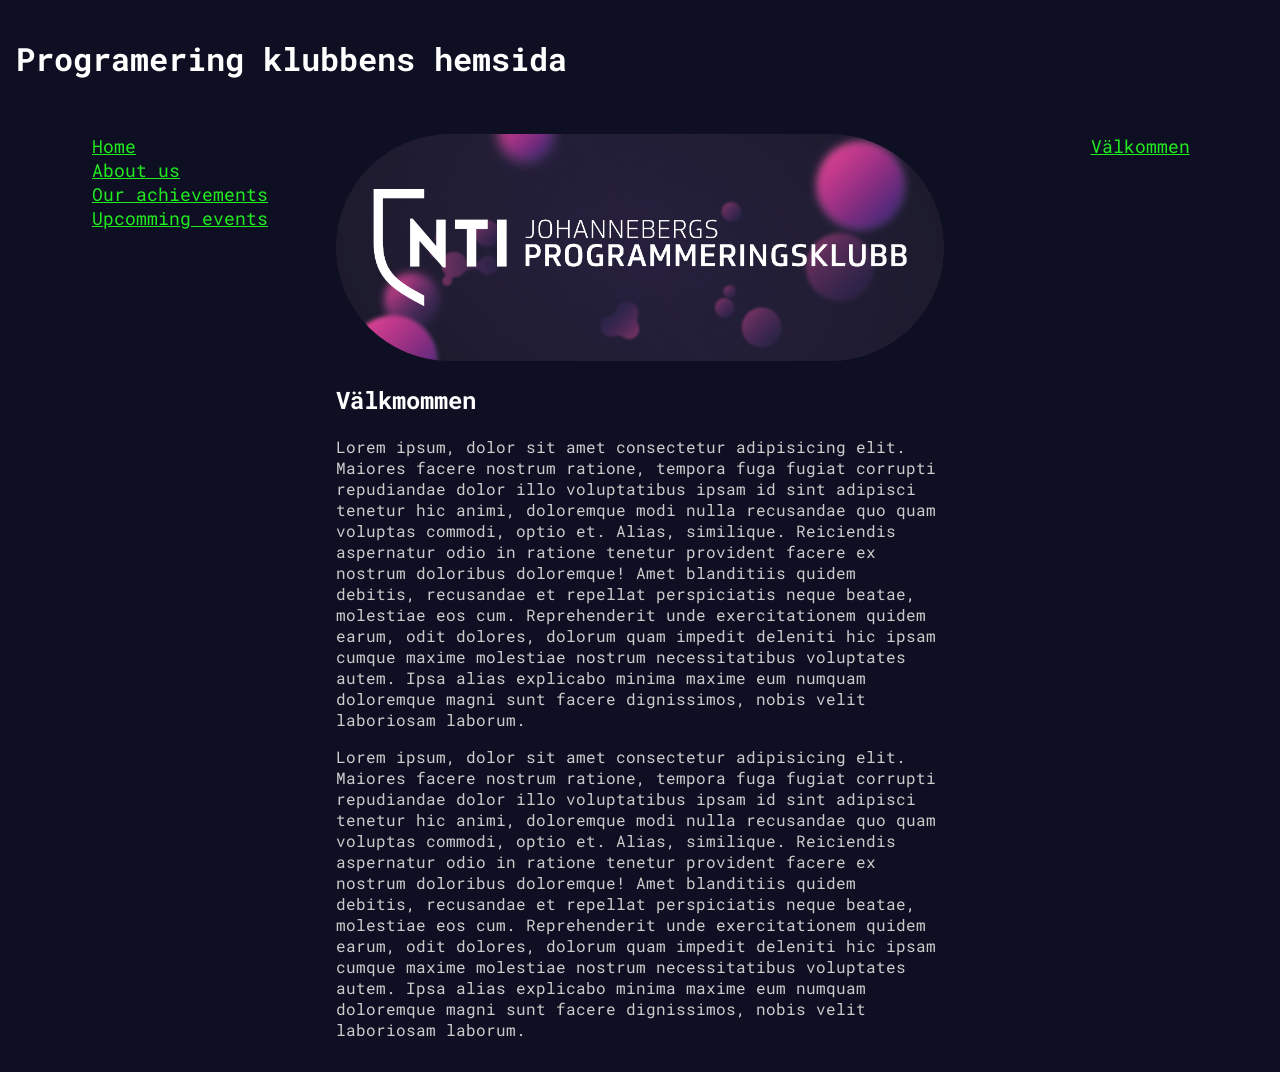
<file: index.html>
<!DOCTYPE html>
<html lang="en">
<head>
    <meta charset="UTF-8">
    <meta name="viewport" content="width=device-width, initial-scale=1.0">
    <link href="https://fonts.googleapis.com/icon?family=Material+Icons" rel="stylesheet">
    <link rel="stylesheet" href="/css/global.css">
    <link rel="stylesheet" href="/css/index.css">
    <title>Document</title>
</head>
<body>
    <div class="wrapper">
        <header>
            <h1>Programering klubbens hemsida</h1>
        </header>

        <div class="menu-btns">
            <div class="nav-btn">
                <i class="material-icons">menu</i>
            </div>
            <div class="aside-btn">
                <i class="material-icons">menu</i>
            </div>
        </div>

        <nav id="global-nav">
            <ul>
                <li><a href="./index.html">Home</a></li>
                <li><a href="./about.html">About us</a></li>
                <li><a href="./achievements.html">Our achievements</a></li>
                <li><a href="./upcoming.html">Upcomming events</a></li>
            </ul>
        </nav>

        <aside id="local-nav">
            <ul>
                <li><a href="#valkommen">Välkommen</a></li>
            </ul>
        </aside>

        <main>
            <img src="img/home_page_image.png" alt="prog-klubb logo" id="homepage-logo">
            <section>
                <h2 id="valkommen">Välkmommen</h2>
                <p>Lorem ipsum, dolor sit amet consectetur adipisicing elit. Maiores facere nostrum ratione, tempora fuga fugiat corrupti repudiandae dolor illo voluptatibus ipsam id sint adipisci tenetur hic animi, doloremque modi nulla recusandae quo quam voluptas commodi, optio et. Alias, similique. Reiciendis aspernatur odio in ratione tenetur provident facere ex nostrum doloribus doloremque! Amet blanditiis quidem debitis, recusandae et repellat perspiciatis neque beatae, molestiae eos cum. Reprehenderit unde exercitationem quidem earum, odit dolores, dolorum quam impedit deleniti hic ipsam cumque maxime molestiae nostrum necessitatibus voluptates autem. Ipsa alias explicabo minima maxime eum numquam doloremque magni sunt facere dignissimos, nobis velit laboriosam laborum.</p>
                <p>Lorem ipsum, dolor sit amet consectetur adipisicing elit. Maiores facere nostrum ratione, tempora fuga fugiat corrupti repudiandae dolor illo voluptatibus ipsam id sint adipisci tenetur hic animi, doloremque modi nulla recusandae quo quam voluptas commodi, optio et. Alias, similique. Reiciendis aspernatur odio in ratione tenetur provident facere ex nostrum doloribus doloremque! Amet blanditiis quidem debitis, recusandae et repellat perspiciatis neque beatae, molestiae eos cum. Reprehenderit unde exercitationem quidem earum, odit dolores, dolorum quam impedit deleniti hic ipsam cumque maxime molestiae nostrum necessitatibus voluptates autem. Ipsa alias explicabo minima maxime eum numquam doloremque magni sunt facere dignissimos, nobis velit laboriosam laborum.</p>

            </section>
            
            
        </main>

    </div>

    <nav id="mobile-global-nav">
    </nav>
    
    <aside id="mobile-local-nav">
    </aside>

    <div class="fade-layer hidden">
    </div>

    
    <script src="js/main.js"></script>
</body>

</html>
</file>
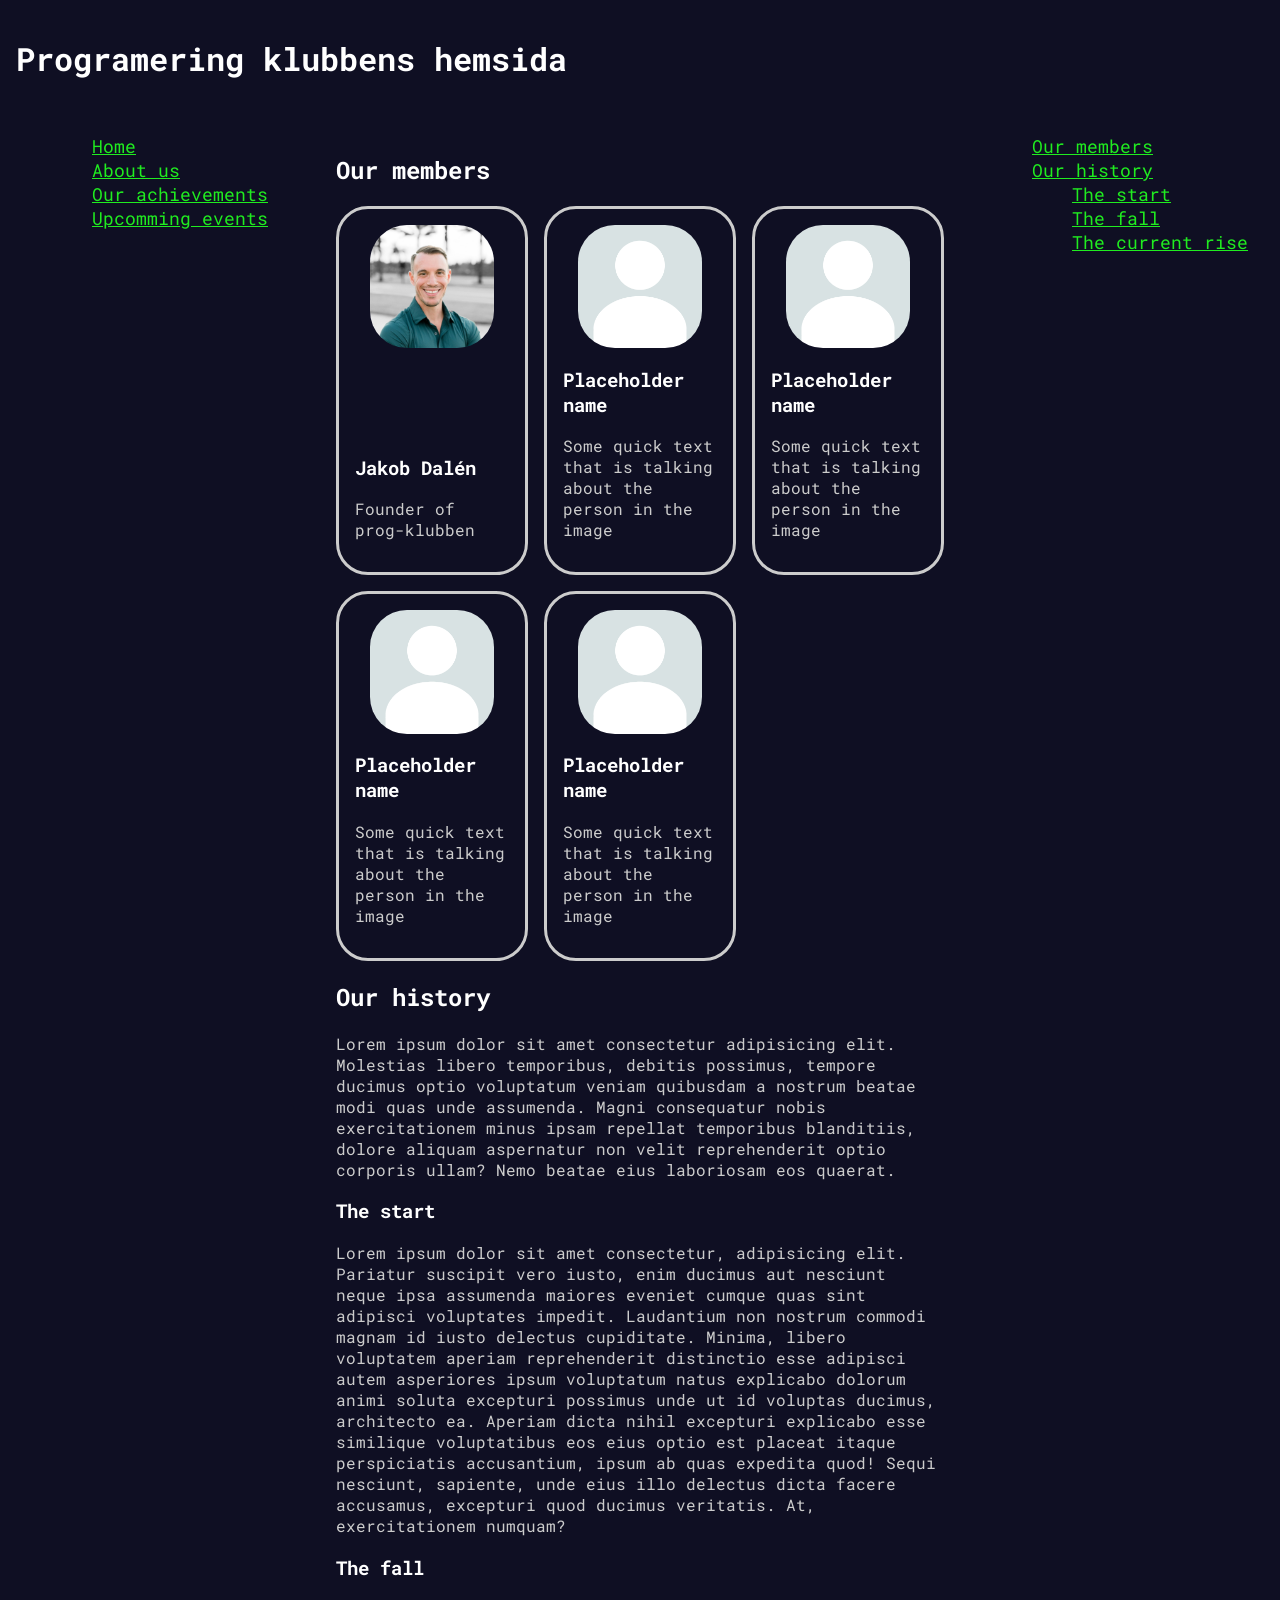
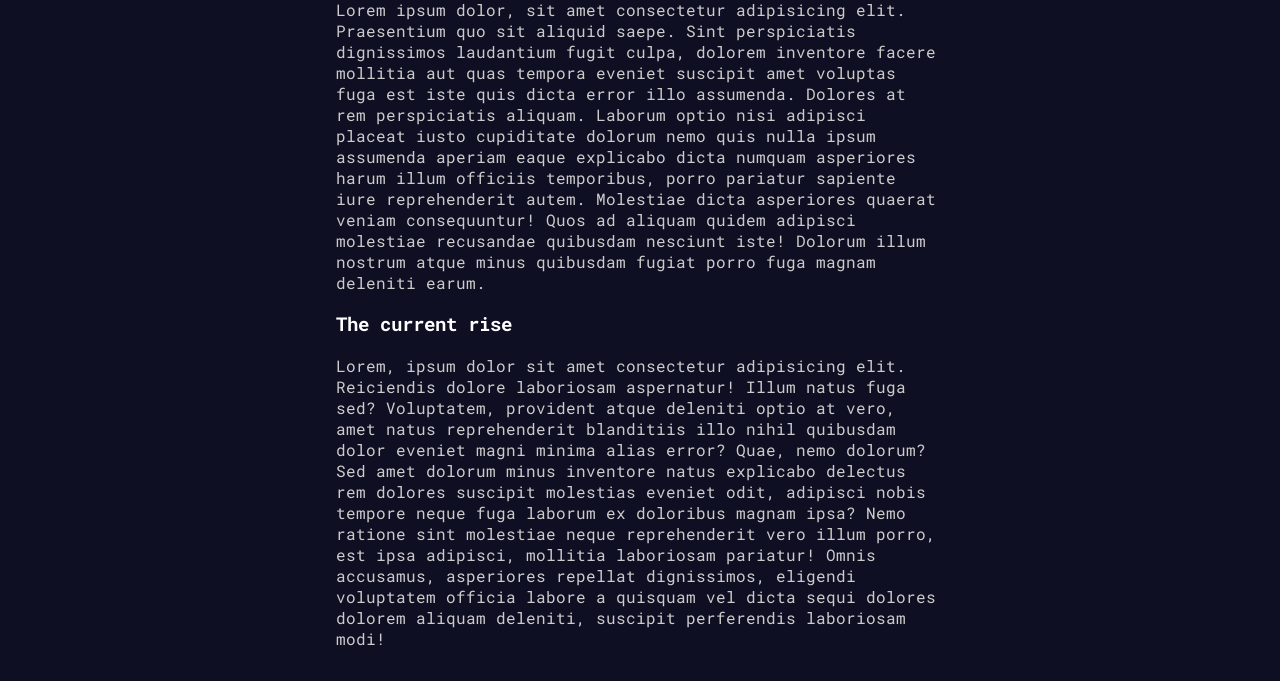
<file: about.html>
<!DOCTYPE html>
<html lang="en">
<head>
    <meta charset="UTF-8">
    <meta name="viewport" content="width=device-width, initial-scale=1.0">
    <link href="https://fonts.googleapis.com/icon?family=Material+Icons" rel="stylesheet">
    <link rel="stylesheet" href="/css/global.css">
    <link rel="stylesheet" href="/css/about.css">
    <title>Document</title>
</head>
<body>
    <div class="wrapper">
        <header>
            <h1>Programering klubbens hemsida</h1>
        </header>

        <div class="menu-btns">
            <div class="nav-btn">
                <i class="material-icons">menu</i>
            </div>
            <div class="aside-btn">
                <i class="material-icons">menu</i>
            </div>
        </div>

        <nav id="global-nav">
            <ul>
                <li><a href="./index.html">Home</a></li>
                <li><a href="./about.html">About us</a></li>
                <li><a href="./achievements.html">Our achievements</a></li>
                <li><a href="./upcoming.html">Upcomming events</a></li>
            </ul>
        </nav>

        <aside id="local-nav">
            <ul>
                <li><a href="#our-members">Our members</a></li>
                <li><a href="#our-history">Our history</a></li>
                <li><ul>
                    <li><a href="#start">The start</a></li>
                    <li><a href="#fall">The fall</a></li>
                    <li><a href="#rise">The current rise</a></li>
                </ul></li>
            </ul>
        </aside>

        <main>
            <h2 id="our-members">Our members</h2>
            <section class="members-section">
                <div class="members-wrapper">
                    <div class="member-card">
                        <img src="img/PFPs/pfp.jpg" alt="picture of Jakob Dalén" class="pfp">
                        <div class="member-text">
                            <h3>Jakob Dalén</h3>
                            <p>Founder of prog-klubben</p>
                        </div>
                    </div>
                    <div class="member-card">
                        <img src="img/PFPs/pfp_placeholder.jpg" alt="profile picture placeholder" class="pfp">
                        <div class="member-text">
                            <h3>Placeholder name</h3>
                            <p>Some quick text that is talking about the person in the image</p>
                        </div>
                    </div>
                    <div class="member-card">
                        <img src="img/PFPs/pfp_placeholder.jpg" alt="profile picture placeholder" class="pfp">
                        <div class="member-text">
                            <h3>Placeholder name</h3>
                            <p>Some quick text that is talking about the person in the image</p>
                        </div>
                    </div>
                    <div class="member-card">
                        <img src="img/PFPs/pfp_placeholder.jpg" alt="profile picture placeholder" class="pfp">
                        <div class="member-text">
                            <h3>Placeholder name</h3>
                            <p>Some quick text that is talking about the person in the image</p>
                        </div>
                    </div>
                    <div class="member-card">
                        <img src="img/PFPs/pfp_placeholder.jpg" alt="profile picture placeholder" class="pfp">
                        <div class="member-text">
                            <h3>Placeholder name</h3>
                            <p>Some quick text that is talking about the person in the image</p>
                        </div>
                    </div>
                    
                </div>
            </section>
            <h2 id="our-history">Our history</h2>
            <section class="history-section">
                <p>Lorem ipsum dolor sit amet consectetur adipisicing elit. Molestias libero temporibus, debitis possimus, tempore ducimus optio voluptatum veniam quibusdam a nostrum beatae modi quas unde assumenda. Magni consequatur nobis exercitationem minus ipsam repellat temporibus blanditiis, dolore aliquam aspernatur non velit reprehenderit optio corporis ullam? Nemo beatae eius laboriosam eos quaerat.</p>
                <h3 id="start">The start</h3>
                <p>Lorem ipsum dolor sit amet consectetur, adipisicing elit. Pariatur suscipit vero iusto, enim ducimus aut nesciunt neque ipsa assumenda maiores eveniet cumque quas sint adipisci voluptates impedit. Laudantium non nostrum commodi magnam id iusto delectus cupiditate. Minima, libero voluptatem aperiam reprehenderit distinctio esse adipisci autem asperiores ipsum voluptatum natus explicabo dolorum animi soluta excepturi possimus unde ut id voluptas ducimus, architecto ea. Aperiam dicta nihil excepturi explicabo esse similique voluptatibus eos eius optio est placeat itaque perspiciatis accusantium, ipsum ab quas expedita quod! Sequi nesciunt, sapiente, unde eius illo delectus dicta facere accusamus, excepturi quod ducimus veritatis. At, exercitationem numquam?</p>
                
                <h3 id="fall">The fall</h3>
                <p>Lorem ipsum dolor, sit amet consectetur adipisicing elit. Praesentium quo sit aliquid saepe. Sint perspiciatis dignissimos laudantium fugit culpa, dolorem inventore facere mollitia aut quas tempora eveniet suscipit amet voluptas fuga est iste quis dicta error illo assumenda. Dolores at rem perspiciatis aliquam. Laborum optio nisi adipisci placeat iusto cupiditate dolorum nemo quis nulla ipsum assumenda aperiam eaque explicabo dicta numquam asperiores harum illum officiis temporibus, porro pariatur sapiente iure reprehenderit autem. Molestiae dicta asperiores quaerat veniam consequuntur! Quos ad aliquam quidem adipisci molestiae recusandae quibusdam nesciunt iste! Dolorum illum nostrum atque minus quibusdam fugiat porro fuga magnam deleniti earum.</p>

                <h3 id="rise">The current rise</h3>
                <p>Lorem, ipsum dolor sit amet consectetur adipisicing elit. Reiciendis dolore laboriosam aspernatur! Illum natus fuga sed? Voluptatem, provident atque deleniti optio at vero, amet natus reprehenderit blanditiis illo nihil quibusdam dolor eveniet magni minima alias error? Quae, nemo dolorum? Sed amet dolorum minus inventore natus explicabo delectus rem dolores suscipit molestias eveniet odit, adipisci nobis tempore neque fuga laborum ex doloribus magnam ipsa? Nemo ratione sint molestiae neque reprehenderit vero illum porro, est ipsa adipisci, mollitia laboriosam pariatur! Omnis accusamus, asperiores repellat dignissimos, eligendi voluptatem officia labore a quisquam vel dicta sequi dolores dolorem aliquam deleniti, suscipit perferendis laboriosam modi!</p>
            
            
            </section>
        </main>

    </div>

    <nav id="mobile-global-nav">
    </nav>
    
    <aside id="mobile-local-nav">
    </aside>

    <div class="fade-layer hidden">
    </div>

    
    <script src="js/main.js"></script>
</body>

</html>
</file>
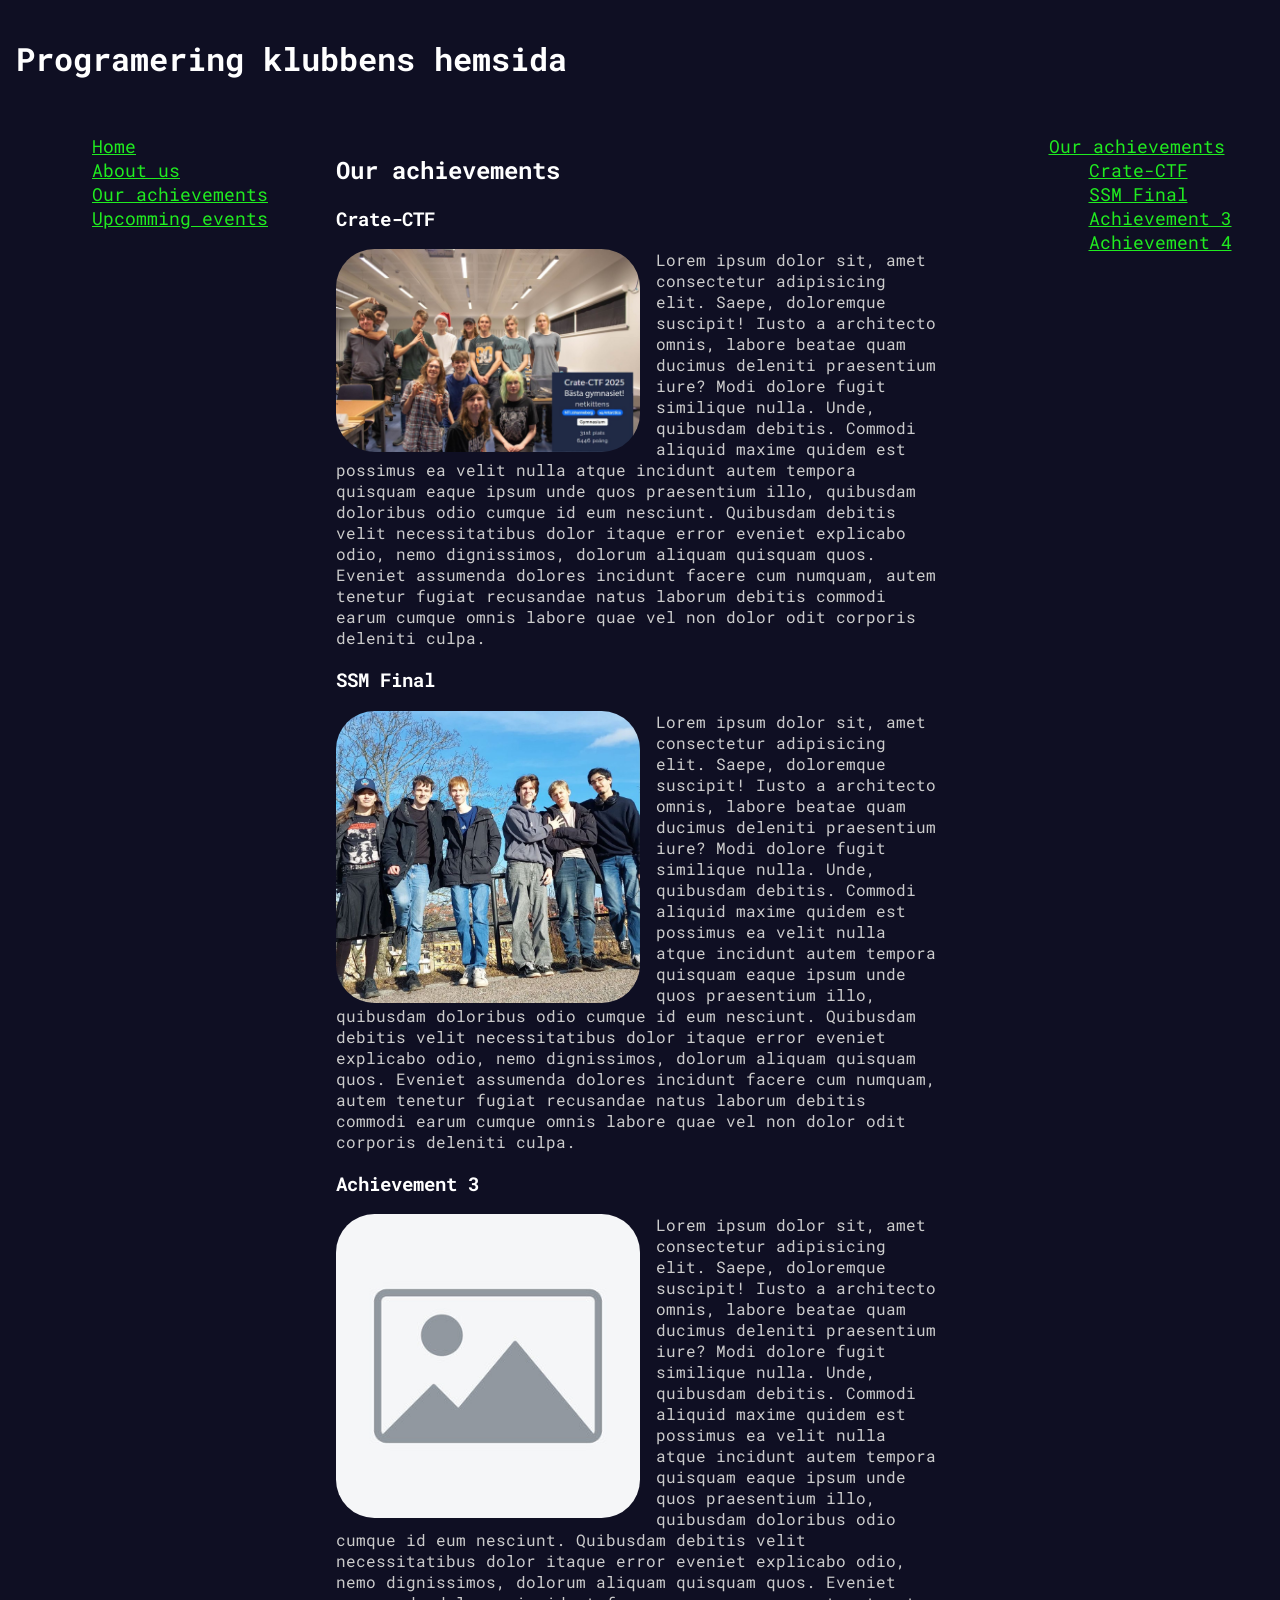
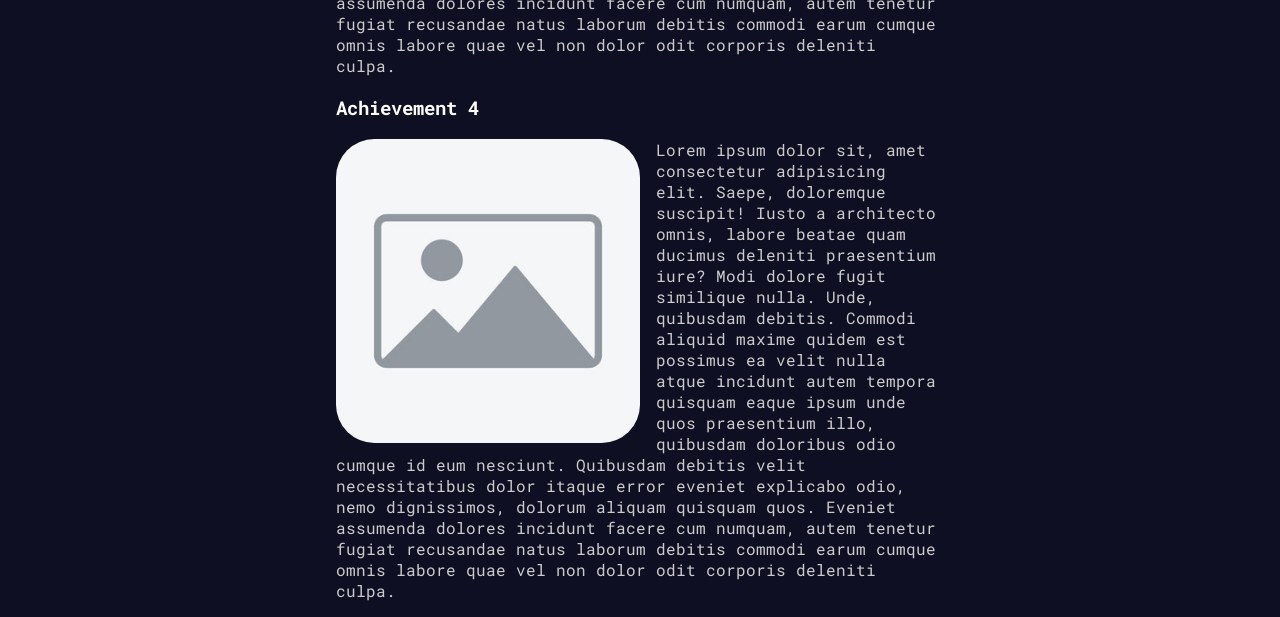
<file: achievements.html>
<!DOCTYPE html>
<html lang="en">
<head>
    <meta charset="UTF-8">
    <meta name="viewport" content="width=device-width, initial-scale=1.0">
    <link href="https://fonts.googleapis.com/icon?family=Material+Icons" rel="stylesheet">
    <link rel="stylesheet" href="/css/global.css">
    <link rel="stylesheet" href="/css/achivements.css">
    <title>Document</title>
</head>
<body>
    <div class="wrapper">
        <header>
            <h1>Programering klubbens hemsida</h1>
        </header>

        <div class="menu-btns">
            <div class="nav-btn">
                <i class="material-icons">menu</i>
            </div>
            <div class="aside-btn">
                <i class="material-icons">menu</i>
            </div>
        </div>

        <nav id="global-nav">
            <ul>
                <li><a href="./index.html">Home</a></li>
                <li><a href="./about.html">About us</a></li>
                <li><a href="./achievements.html">Our achievements</a></li>
                <li><a href="./upcoming.html">Upcomming events</a></li>
            </ul>
        </nav>

        <aside id="local-nav">
            <ul>
                <li><a href="#our-achievements">Our achievements</a></li>
                <li><ul>
                    <li><a href="#crate-ctf">Crate-CTF</a></li>
                    <li><a href="#ssm-final">SSM Final</a></li>
                    <li><a href="#achievement-3">Achievement 3</a></li>
                    <li><a href="#achievement-4">Achievement 4</a></li>
                </ul></li>
            </ul>
        </aside>

        <main id="main-page">
            <h2 id="our-achievements">Our achievements</h2>
            <section>
                <h3 id="crate-ctf">Crate-CTF</h3>
                <div class="achievement-block">
                    <img src="img/achievements/Crate-CTF2025.jpg" alt="netkittens group photo">
                    <span>Lorem ipsum dolor sit, amet consectetur adipisicing elit. Saepe, doloremque suscipit! Iusto a architecto omnis, labore beatae quam ducimus deleniti praesentium iure? Modi dolore fugit similique nulla. Unde, quibusdam debitis. Commodi aliquid maxime quidem est possimus ea velit nulla atque incidunt autem tempora quisquam eaque ipsum unde quos praesentium illo, quibusdam doloribus odio cumque id eum nesciunt. Quibusdam debitis velit necessitatibus dolor itaque error eveniet explicabo odio, nemo dignissimos, dolorum aliquam quisquam quos. Eveniet assumenda dolores incidunt facere cum numquam, autem tenetur fugiat recusandae natus laborum debitis commodi earum cumque omnis labore quae vel non dolor odit corporis deleniti culpa.</span>
                </div>

                <h3 id="ssm-final">SSM Final</h3>
                <div class="achievement-block">
                    <img src="img/achievements/ssm_final.jpg" alt="nti's team's groupphoto">
                    <span>Lorem ipsum dolor sit, amet consectetur adipisicing elit. Saepe, doloremque suscipit! Iusto a architecto omnis, labore beatae quam ducimus deleniti praesentium iure? Modi dolore fugit similique nulla. Unde, quibusdam debitis. Commodi aliquid maxime quidem est possimus ea velit nulla atque incidunt autem tempora quisquam eaque ipsum unde quos praesentium illo, quibusdam doloribus odio cumque id eum nesciunt. Quibusdam debitis velit necessitatibus dolor itaque error eveniet explicabo odio, nemo dignissimos, dolorum aliquam quisquam quos. Eveniet assumenda dolores incidunt facere cum numquam, autem tenetur fugiat recusandae natus laborum debitis commodi earum cumque omnis labore quae vel non dolor odit corporis deleniti culpa.</span>
                </div>

                <h3 id="achievement-3">Achievement 3</h3>
                <div class="achievement-block">
                    <img src="img/achievements/achievement_placeholder.png" alt="placeholder achievement image">
                    <span>Lorem ipsum dolor sit, amet consectetur adipisicing elit. Saepe, doloremque suscipit! Iusto a architecto omnis, labore beatae quam ducimus deleniti praesentium iure? Modi dolore fugit similique nulla. Unde, quibusdam debitis. Commodi aliquid maxime quidem est possimus ea velit nulla atque incidunt autem tempora quisquam eaque ipsum unde quos praesentium illo, quibusdam doloribus odio cumque id eum nesciunt. Quibusdam debitis velit necessitatibus dolor itaque error eveniet explicabo odio, nemo dignissimos, dolorum aliquam quisquam quos. Eveniet assumenda dolores incidunt facere cum numquam, autem tenetur fugiat recusandae natus laborum debitis commodi earum cumque omnis labore quae vel non dolor odit corporis deleniti culpa.</span>
                </div>

                <h3 id="achievement-4">Achievement 4</h3>
                <div class="achievement-block">
                    <img src="img/achievements/achievement_placeholder.png" alt="placeholder achievement image">
                    <span>Lorem ipsum dolor sit, amet consectetur adipisicing elit. Saepe, doloremque suscipit! Iusto a architecto omnis, labore beatae quam ducimus deleniti praesentium iure? Modi dolore fugit similique nulla. Unde, quibusdam debitis. Commodi aliquid maxime quidem est possimus ea velit nulla atque incidunt autem tempora quisquam eaque ipsum unde quos praesentium illo, quibusdam doloribus odio cumque id eum nesciunt. Quibusdam debitis velit necessitatibus dolor itaque error eveniet explicabo odio, nemo dignissimos, dolorum aliquam quisquam quos. Eveniet assumenda dolores incidunt facere cum numquam, autem tenetur fugiat recusandae natus laborum debitis commodi earum cumque omnis labore quae vel non dolor odit corporis deleniti culpa.</span>
                </div>
            </section>
           
            
        </main>

    </div>

    <nav id="mobile-global-nav">
    </nav>
    
    <aside id="mobile-local-nav">
    </aside>

    <div class="fade-layer hidden">
    </div>

    
    <script src="js/main.js"></script>
</body>

</html>
</file>
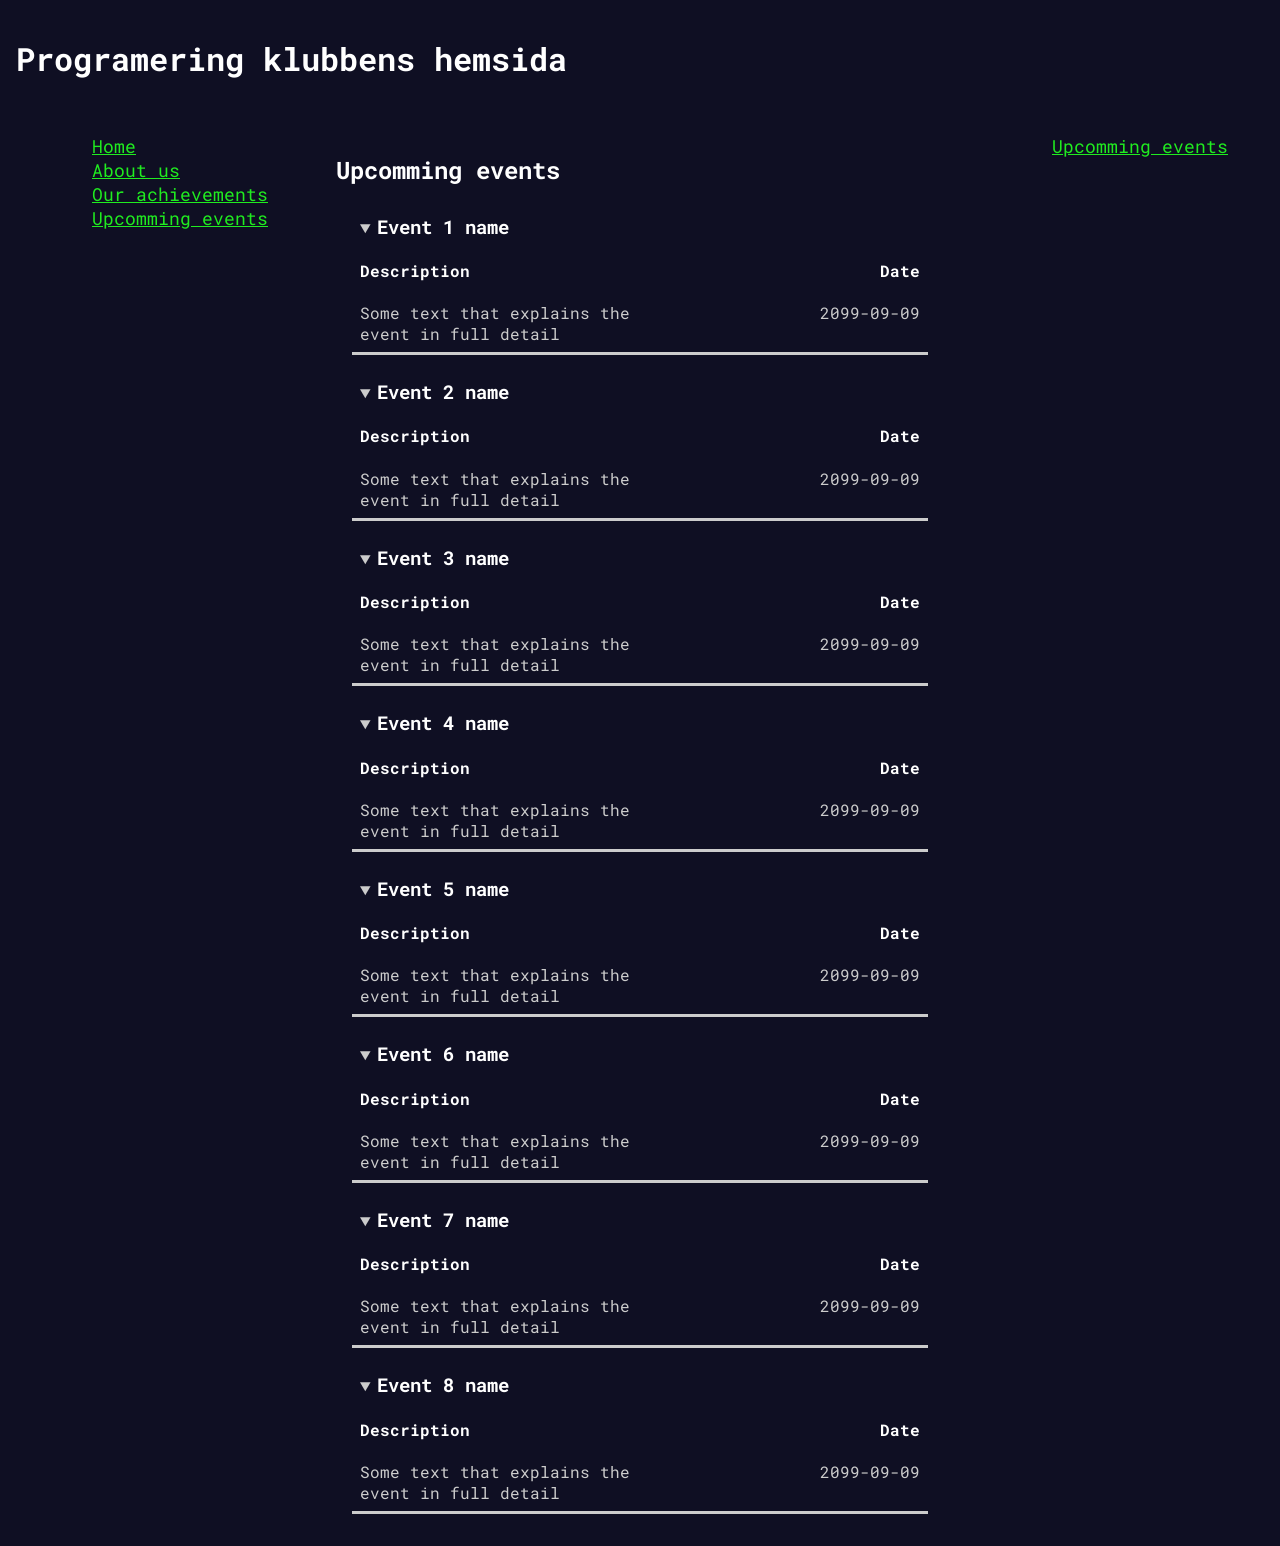
<file: upcoming.html>
<!DOCTYPE html>
<html lang="en">
<head>
    <meta charset="UTF-8">
    <meta name="viewport" content="width=device-width, initial-scale=1.0">
    <link href="https://fonts.googleapis.com/icon?family=Material+Icons" rel="stylesheet">
    <link rel="stylesheet" href="/css/global.css">
    <link rel="stylesheet" href="/css/upcoming.css">
    <title>Document</title>
</head>


<body>
    <div class="wrapper">
        <header>
            <h1>Programering klubbens hemsida</h1>
        </header>

        <div class="menu-btns">
            <div class="nav-btn">
                <i class="material-icons">menu</i>
            </div>
            <div class="aside-btn">
                <i class="material-icons">menu</i>
            </div>
        </div>

        <nav id="global-nav">
            <ul>
                <li><a href="./index.html">Home</a></li>
                <li><a href="./about.html">About us</a></li>
                <li><a href="./achievements.html">Our achievements</a></li>
                <li><a href="./upcoming.html">Upcomming events</a></li>
            </ul>
        </nav>

        <aside id="local-nav">
            <ul>
                <li><a href="#upcomming-events">Upcomming events</a></li>
            </ul>
        </aside>

        <main id="main-page">
            <h2 id="upcomming-events">Upcomming events</h2>
            <section>
                <details class="event">
                    <summary><h3 class="event-name">Event 1 name</h3></summary>
                    <div class="event-info">
                        <div class="event-left-part">
                            <h4 class="event-name">Description</h4>
                            <span class="event-description">Some text that explains the event in full detail</span>
                        </div>
                        <div class="event-right-part">
                            <h4 class="date">Date</h4>
                            <span>2099-09-09</span>
                        </div>
                    </div>
                </details>

                <details class="event">
                    <summary><h3 class="event-name">Event 2 name</h3></summary>
                    <div class="event-info">
                        <div class="event-left-part">
                            <h4 class="event-name">Description</h4>
                            <span class="event-description">Some text that explains the event in full detail</span>
                        </div>
                        <div class="event-right-part">
                            <h4 class="date">Date</h4>
                            <span>2099-09-09</span>
                        </div>
                    </div>
                </details>

                <details class="event">
                    <summary><h3 class="event-name">Event 3 name</h3></summary>
                    <div class="event-info">
                        <div class="event-left-part">
                            <h4 class="event-name">Description</h4>
                            <span class="event-description">Some text that explains the event in full detail</span>
                        </div>
                        <div class="event-right-part">
                            <h4 class="date">Date</h4>
                            <span>2099-09-09</span>
                        </div>
                    </div>
                </details>

                <details class="event">
                    <summary><h3 class="event-name">Event 4 name</h3></summary>
                    <div class="event-info">
                        <div class="event-left-part">
                            <h4 class="event-name">Description</h4>
                            <span class="event-description">Some text that explains the event in full detail</span>
                        </div>
                        <div class="event-right-part">
                            <h4 class="date">Date</h4>
                            <span>2099-09-09</span>
                        </div>
                    </div>
                </details>

                <details class="event">
                    <summary><h3 class="event-name">Event 5 name</h3></summary>
                    <div class="event-info">
                        <div class="event-left-part">
                            <h4 class="event-name">Description</h4>
                            <span class="event-description">Some text that explains the event in full detail</span>
                        </div>
                        <div class="event-right-part">
                            <h4 class="date">Date</h4>
                            <span>2099-09-09</span>
                        </div>
                    </div>
                </details>

                <details class="event">
                    <summary><h3 class="event-name">Event 6 name</h3></summary>
                    <div class="event-info">
                        <div class="event-left-part">
                            <h4 class="event-name">Description</h4>
                            <span class="event-description">Some text that explains the event in full detail</span>
                        </div>
                        <div class="event-right-part">
                            <h4 class="date">Date</h4>
                            <span>2099-09-09</span>
                        </div>
                    </div>
                </details>

                <details class="event">
                    <summary><h3 class="event-name">Event 7 name</h3></summary>
                    <div class="event-info">
                        <div class="event-left-part">
                            <h4 class="event-name">Description</h4>
                            <span class="event-description">Some text that explains the event in full detail</span>
                        </div>
                        <div class="event-right-part">
                            <h4 class="date">Date</h4>
                            <span>2099-09-09</span>
                        </div>
                    </div>
                </details>

                <details class="event">
                    <summary><h3 class="event-name">Event 8 name</h3></summary>
                    <div class="event-info">
                        <div class="event-left-part">
                            <h4 class="event-name">Description</h4>
                            <span class="event-description">Some text that explains the event in full detail</span>
                        </div>
                        <div class="event-right-part">
                            <h4 class="date">Date</h4>
                            <span>2099-09-09</span>
                        </div>
                    </div>
                </details>
                
            </section>
            
        </main>

    </div>

    <nav id="mobile-global-nav">
    </nav>
    
    <aside id="mobile-local-nav">
    </aside>

    <div class="fade-layer hidden">
    </div>

    
    <script src="js/main.js"></script>
    <script src="js/open_details.js"></script>
</body>


</html>
</file>
<file: css/global.css>
/*Main font*/
@import url('https://fonts.googleapis.com/css2?family=Roboto+Mono:ital,wght@0,100..700;1,100..700&display=swap');


:root{
    --edge_padding: 1rem;
    --bg_color: #0f0f23;
    --text_color: #cccccc;
    --link_color: #20ec20;
    --link_highlight_colour: #83ff83;
    --hx-color: #ffffff;
    --mobile-menu-bg-color: #0f0f23;
}

body{
    margin: 0;
    background-color: var(--bg_color);
    color: var(--text_color);

    font-family: "Roboto Mono", monospace;
    font-style: normal;
}   

header{
    grid-area: head;
    padding: var(--edge_padding)
}

main{
    grid-area: main;
    padding: var(--edge_padding);
}

ul{
    list-style-type: none;
}


a{
    color: var(--link_color);
    font-size: large;

}
a:hover{
    color: var(--link_highlight_colour);
}

h1, h2, h3, h4, h5, h6 {
    color: var(--hx-color);
}


#global-nav{
    display:flex;
    justify-content: center;
    grid-area: nav_g;
}

#local-nav{
    display:flex;
    justify-content: center;
    grid-area: nav_l;
}

.menu-btns{
    grid-area: menu_btns;
    padding-left: var(--edge_padding);
    padding-right: var(--edge_padding);
}

i.material-icons{
    font-size: 2rem;
    border-radius: 20%;
    border-style: solid;
}






/*desktop css*/
@media screen and (min-width:801px){
    .wrapper{
        display: grid;
        grid-template-columns: 10vw 15vw 50vw 15vw 10vw;
        grid-template-rows: auto auto;
        grid-template-areas: 
        ". head head head . "
        ". nav_g main nav_l. ";
    }

    #mobile-global-nav,
    #mobile-local-nav{
        display: none;
    }

    .menu-btns{
        display:none;
    }
}

/*desktop-small css*/
@media screen and (min-width:801px) and (max-width:1420px){
    .wrapper{
        display: grid;
        grid-template-columns: 25vw 50vw 25vw;
        grid-template-rows: auto auto;
        grid-template-areas: 
        "head head head "
        "nav_g main nav_l";
    }

    
}


/*mobile css*/
@media screen and (max-width:800px){
    .wrapper{
        display: grid;
        grid-template-columns: 100vw;
        grid-template-rows: auto auto auto 0 ;
        grid-template-areas:
        "head"
        "menu_btns"
        "main"
        ;
    }

    #global-nav,
    #local-nav{
        display: none;
    }
    
    #mobile-global-nav,
    #mobile-local-nav{
        display: block;
        position: fixed;
        width: 100vw;
        height: 200vh;
        background-color: var(--mobile-menu-bg-color);
        top: 100vh;
        transition: 0.35s;
        border-radius: 30px;
        z-index: 10;
    }
    #mobile-global-nav.show-menu,
    #mobile-local-nav.show-menu{
        top: 35vh;
    }
    
    

    .fade-layer{
        display: block;
        position: fixed;
        width: 100vw;
        height: 100vh;
        top: 0;
        left: 0;
        background-color: rgba(0, 0, 0, 0.5);
        z-index: 5;
    }

    .menu-btns{
        display: flex;
        justify-content: space-between;
    }

    
    
}



.hidden{
    display: none !important;
}
</file>
<file: css/index.css>
#homepage-logo{
    border-radius: 10cqw;
    width: 100%;
}
</file>
<file: css/about.css>
.members-wrapper{
    display: grid;
    grid-template-columns: repeat(auto-fit, minmax(min(max(150px, 20%), 100%), 1fr));
    gap: 1rem;

}

.member-card{
    display: flex;
    border-radius: 2rem;
    border-style: solid;
    flex-direction: column;
    align-items: center;
    justify-content: space-between;
    padding: 1rem;
    font-size: medium;

    
    .pfp{
        width: 80%;
        border-radius: 30%;
    }

}
</file>
<file: css/achivements.css>
/*Mobile css*/
@media screen and (max-width:800px){
    .achievement-block{
        height: auto;
        img{
            width: 100%;
            border-radius: 10cqw;
            float: left;
        }
    }  
}


/*Desktop css*/
@media screen and (min-width:801px){
    .achievement-block{
        height: auto;
        overflow: hidden;
        img{
            width: 50%;
            border-radius: 3cqw;
            float: left;
            margin-right: 1rem;
        }
    }
}
</file>
<file: css/upcoming.css>
.event {
    display: flex;
    flex-direction: column;
    justify-content: space-between;
    border-bottom-style: solid;
    padding: 0.5rem;
    margin: 1rem;
    
    h3.event-name{
        margin: 0;
        display: inline;
        cursor: default;
    }

    


    .event-info{
        display: flex;
        flex-direction: row;
        justify-content: space-between;
        
        .event-left-part {
            max-width: 50%;
        }
        
        .event-right-part {
            .date{
                text-align: end;
            }
        }
    }
    
}
</file>
